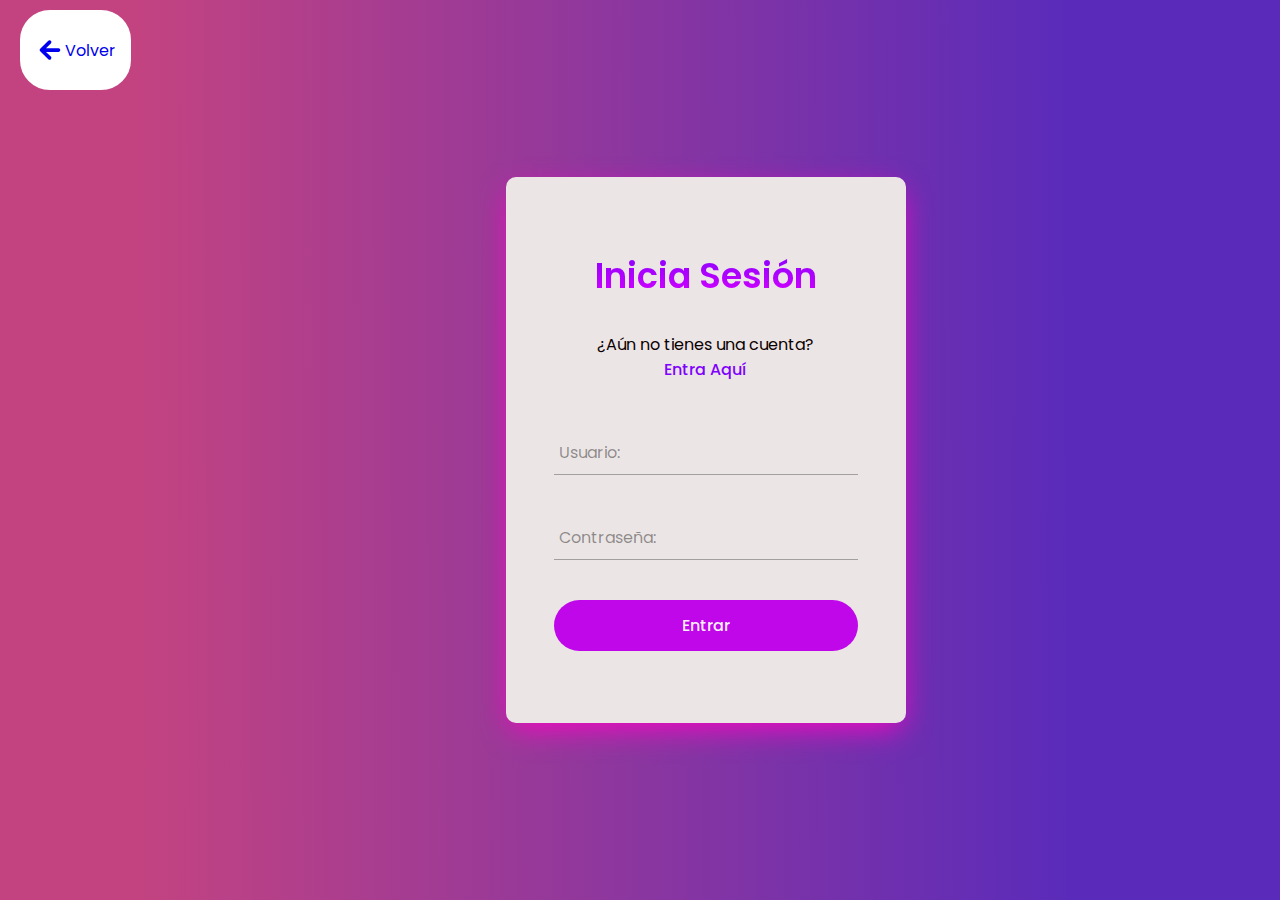
<file: login/login.html>
<!DOCTYPE html>
<html lang="en">
<head>
    <meta charset="UTF-8">
    <meta http-equiv="X-UA-Compatible" content="IE=edge">
    <meta name="viewport" content="width=device-width, initial-scale=1.0">
    <title>Iniciar Sesíon</title>
    <link rel="icon" href="../img/user-loggin.png">
    <link rel="stylesheet" href="./login.css">
</head>
<body>
    <header>
        <div class="container-exit"></div>
        <a href="../index.html" class="return"> <svg stroke="currentColor" fill="currentColor" stroke-width="0" viewBox="0 0 512 512" height="1em" width="1em" xmlns="http://www.w3.org/2000/svg"><path d="M401.4 224h-214l83-79.4c11.9-12.5 11.9-32.7 0-45.2s-31.2-12.5-43.2 0L89 233.4c-6 5.8-9 13.7-9 22.4v.4c0 8.7 3 16.6 9 22.4l138.1 134c12 12.5 31.3 12.5 43.2 0 11.9-12.5 11.9-32.7 0-45.2l-83-79.4h214c16.9 0 30.6-14.3 30.6-32 .1-18-13.6-32-30.5-32z"></path></svg><span> Volver</span></a>
        
    </header>
    <form class="form">
        <h2 class="form__title">Inicia Sesión</h2>
        <p class="form__paragraph">¿Aún no tienes una cuenta? <br> <a href="#" class="form_link">Entra Aquí</a></p>
        
        <div class="form__container">
        
            <div class="form__group">
                <input type="text" id="user" class="form__input" placeholder=" ">
                <label for="user" class="form__label">Usuario:</label>
                <span class="form__line"></span>
            </div>  
            
            <div class="form__group">
                <input type="text" id="password" class="form__input" placeholder=" ">
                <label for="password" class="form__label">Contraseña:</label>
                <span class="form__line"></span>
            </div>
            <input type="submit" class="form__submit" value="Entrar">
        </div>
    </form>
    
</body>
</html>
</file>
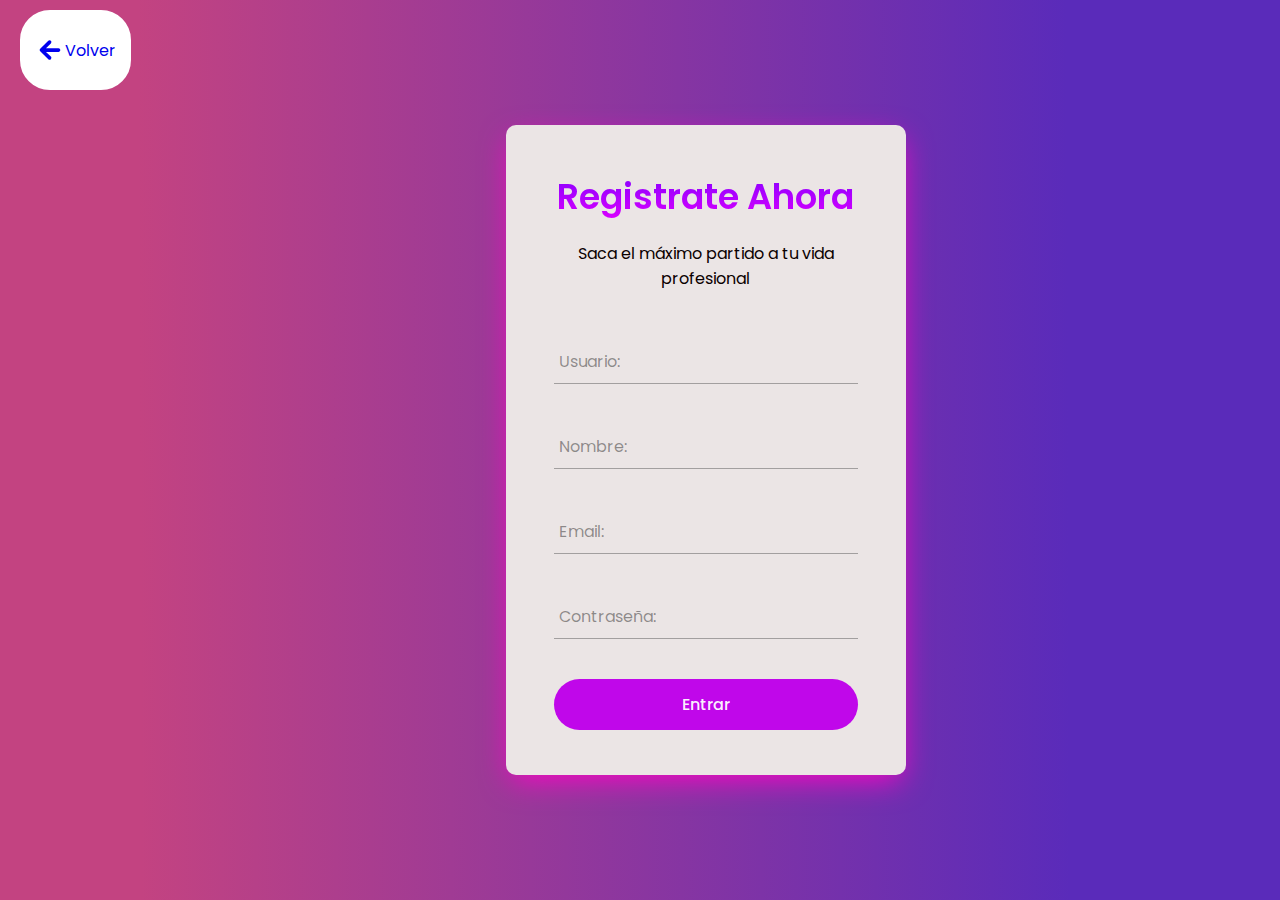
<file: register/register.html>
<!DOCTYPE html>
<html lang="en">
<head>
    <meta charset="UTF-8">
    <meta http-equiv="X-UA-Compatible" content="IE=edge">
    <meta name="viewport" content="width=device-width, initial-scale=1.0">
    <title>Registrate ahora</title>
    <link rel="stylesheet" href="./register.css">
    <link rel="icon" href="../img/user-register.png">
</head>
<body>
    <header>
        <div class="container-exit"></div>
        <a href="../index.html" class="return"> <svg stroke="currentColor" fill="currentColor" stroke-width="0" viewBox="0 0 512 512" height="1em" width="1em" xmlns="http://www.w3.org/2000/svg"><path d="M401.4 224h-214l83-79.4c11.9-12.5 11.9-32.7 0-45.2s-31.2-12.5-43.2 0L89 233.4c-6 5.8-9 13.7-9 22.4v.4c0 8.7 3 16.6 9 22.4l138.1 134c12 12.5 31.3 12.5 43.2 0 11.9-12.5 11.9-32.7 0-45.2l-83-79.4h214c16.9 0 30.6-14.3 30.6-32 .1-18-13.6-32-30.5-32z">
        </path></svg>
        <span> Volver</span></a>
    </header>

    <form class="form">
       <h2 class="form__tittle"> Registrate Ahora </h2>
       <p class="form__paragraph">Saca el máximo partido a tu vida profesional</p>
    <div class="form__container">

        <div class="form__group">
            <input type="text" id="Name" class="form__input" placeholder=" ">
            <label for="name" class="form__label">Usuario:</label>
            <span class="form__line"></span>
        </div>  

        <div class="form__group">
            <input type="text" id="Name" class="form__input" placeholder=" ">
            <label for="name" class="form__label">Nombre:</label>
            <span class="form__line"></span>
        </div>  
        
        <div class="form__group">
            <input type="email" id="email" class="form__input" placeholder=" ">
            <label for="email" class="form__label">Email:</label>
            <span class="form__line"></span>
        </div>  
        
        <div class="form__group">
            <input type="text" id="password" class="form__input" placeholder=" ">
            <label for="password" class="form__label">Contraseña:</label>
            <span class="form__line"></span>
        </div>
        <input type="submit" class="form__submit" value="Entrar">
    </form>
    </div>
</body>
</html>
</file>
<file: login/login.css>
@import url('https://fonts.googleapis.com/css2?family=Poppins:ital,wght@0,300;0,400;1,500&family=Ubuntu:wght@300&display=swap');


@import url('https://fonts.googleapis.com/css2?family=Poppins:ital,wght@0,200;0,300;0,400;0,500;0,600;0,700;0,800;0,900;1,100;1,200;1,300;1,400;1,500;1,600;1,700;1,800;1,900&display=swap');


*{
    margin: 0;
    padding: 0;
    box-sizing: border-box;
}

body{
    font-family: 'Poppins', sans-serif;
    background-color: #efeff1;
    background: linear-gradient(89.8deg, rgb(195, 67, 129) 11%, rgb(90, 43, 186) 83.4%);
    background-size: cover;
    background-position: 0 0, 0 0, 9px 16px, 9px 16px, 0 0, 9px 16px;  
    display: flex;
    background-repeat: no-repeat;
    min-height: 100vh;
}

.form{
    background-color: rgb(235, 229, 229);
    margin: auto;
    width: 100%;
    max-width: 400px;
    padding: 4.5em 3em;
    border-radius: 10px;
    box-shadow: 0 10px 30px -5px rgb(250, 6, 197);
    text-align: center;
    justify-content: center;
    align-items: center;
}

.form__title{
    background: linear-gradient(#7f00ff, #e100ff);
    -webkit-background-clip: text;
    color: transparent; 
    font-size: 2.2rem;
    margin-bottom: .5em;
    font-weight: 600;
}

.form__paragraph{
    font-weight: 400;
    margin-top: 30px;
    color: rgb(11, 0, 0);
}

.form_link{
    font-weight: 500;
    color: #7f00ff;
    text-decoration: #7f00ff;
}
.form__container{
    margin-top: 3em;
    display: grid;
    gap: 2.5em;
}

.form__group{
    position: relative;
    --color: #5757577e;
}

.form__input{
    width: 100%;
    background: none;
    color: #706c6c;
    font-size: 1rem;
    padding: .6em .3em;
    border: none;
    outline: none;
    border-bottom: 1px solid var(--color);
    font-family: 'Poppins', sans-serif;
}

.form__input:not(:placeholder-shown){
    color: #4d4646;
}


.form__input:focus + .form__label,
.form__input:not(:placeholder-shown) + .form__label{
    transform: translateY(-12px) scale(.7);
    transform-origin: left top;
    color: #c105f5;
}



.form__label{
    color: rgba(19, 18, 18, 0.438);
    cursor: pointer;
    position: absolute;
    top: 0;
    left: 5px;
    transform: translateY(10px);
    transition: transform .5s, color .3s;
}

.form__submit{
    background: #c007ea;
    color: rgba(255, 255, 255, 0.956);
    font-family: 'Poppins', sans-serif;
    font-weight: 500;
    font-size: 1rem;
    padding: .8em 0;
    border: none;
    border-radius: 30px;
    cursor: pointer;
    
}

.form__line{
    position: absolute;
    bottom: 0;
    left: 0;
    width: 100%;
    height: 1px;
    background-color: #3866f2;
    transform: scale(0);
    transform: left bottom;
    transition: transform .4s;
}


.form__input:focus ~ .form__line,
.form__input:not(:placeholder-shown) ~ .form__line{
    transform: scale(1);
}

@media (max-width:500px){

    .form__title{
        font-size: 1.8rem;
    }
}

.return{
    display: flex;
    border: 5px solid white;
    padding: 20px 10px;
    margin-top: 10px;
    border-radius: 30px;
    background-color: white;
    text-decoration: none;
    margin-left: 20px;
}

.return svg{
    display: flex;
    justify-content: center;
    align-items: center;
    font-size: 30px;
}

.return span{
    justify-items: center;
    text-align: center;
    margin-top: 2.5px;
}
</file>
<file: register/register.css>
@import url('https://fonts.googleapis.com/css2?family=Poppins:ital,wght@0,200;0,300;0,400;0,500;0,600;0,700;0,800;0,900;1,100;1,200;1,300;1,400;1,500;1,600;1,700;1,800;1,900&display=swap');


*{
    margin: 0;
    padding: 0;
    box-sizing: border-box;
}

body{
    font-family: 'Poppins', sans-serif;
    background-color: #efeff1;
    background: linear-gradient(89.8deg, rgb(195, 67, 129) 11%, rgb(90, 43, 186) 83.4%);
    background-size: cover;
    background-position: 0 0, 0 0, 9px 16px, 9px 16px, 0 0, 9px 16px;  
    display: flex;
    background-repeat: no-repeat;
    min-height: 100vh;
}

.form{
    background-color: rgb(235, 229, 229);
    margin: auto;
    width: 100%;
    max-width: 400px;
    padding: 2.8em 3em;
    border-radius: 10px;
    box-shadow: 0 10px 30px -5px rgb(250, 6, 197);
    text-align: center;
}

.form__tittle{
    background: linear-gradient(#7f00ff, #e100ff);
    -webkit-background-clip: text;
    color: transparent; 
    font-size: 2.2rem;
    margin-bottom: .5em;
    font-weight: 600;
}

.form__paragraph{
    font-weight: 400;
    margin-top: 15px;
    color: rgb(11, 0, 0);
}

.form__link{
    font-weight: 400;
    color: #000;
}
.form__container{
    margin-top: 3em;
    display: grid;
    gap: 2.5em;
}

.form__group{
    position: relative;
    --color: #5757577e;
}

.form__input{
    width: 100%;
    background: none;
    color: #706c6c;
    font-size: 1rem;
    padding: .6em .3em;
    border: none;
    outline: none;
    border-bottom: 1px solid var(--color);
    font-family: 'Poppins', sans-serif;
}

.form__input:not(:placeholder-shown){
    color: #4d4646;
}


.form__input:focus + .form__label,
.form__input:not(:placeholder-shown) + .form__label{
    transform: translateY(-12px) scale(.7);
    transform-origin: left top;
    color: #c105f5;
}



.form__label{
    color: rgba(19, 18, 18, 0.438);
    cursor: pointer;
    position: absolute;
    top: 0;
    left: 5px;
    transform: translateY(10px);
    transition: transform .5s, color .3s;
}

.form__submit{
    background: #c007ea;
    color: rgba(255, 255, 255, 0.956);
    font-family: 'Poppins', sans-serif;
    font-weight: 500;
    font-size: 1rem;
    padding: .8em 0;
    border: none;
    border-radius: 30px;
    cursor: pointer;
    
}

.form__line{
    position: absolute;
    bottom: 0;
    left: 0;
    width: 100%;
    height: 1px;
    background-color: #3866f2;
    transform: scale(0);
    transform: left bottom;
    transition: transform .4s;
}


.form__input:focus ~ .form__line,
.form__input:not(:placeholder-shown) ~ .form__line{
    transform: scale(1);
}

@media (max-width:425px){

    .form__tittle{
        font-size: 1.8rem;
    }
}

.return{
    display: flex;
    border: 5px solid white;
    padding: 20px 10px;
    margin-top: 10px;
    border-radius: 30px;
    background-color: white;
    text-decoration: none;
    margin-left: 20px;
}

.return svg{
    display: flex;
    justify-content: center;
    align-items: center;
    font-size: 30px;
}

.return span{
    justify-items: center;
    text-align: center;
    margin-top: 2.5px;
}
</file>
